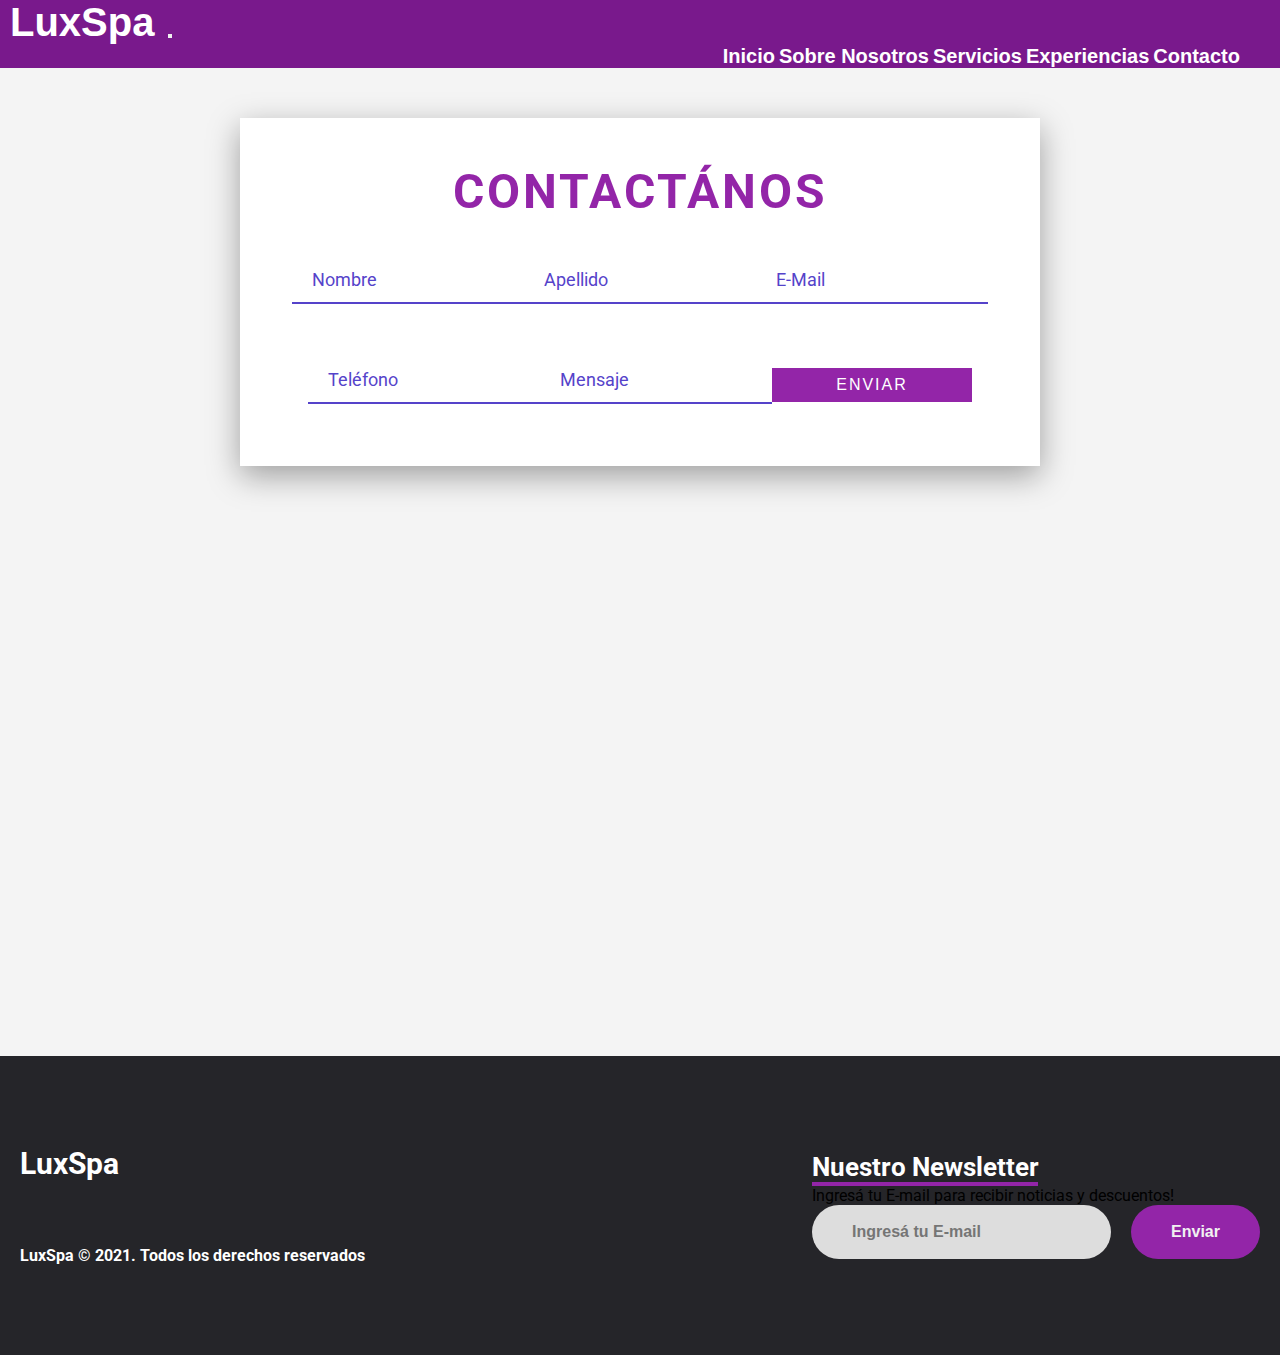
<file: contacto.html>
<!DOCTYPE html>
<html lang="es">
<head>
    <meta charset="UTF-8">
    <meta http-equiv="X-UA-Compatible" content="IE=edge">
    <meta name="viewport" content="width=device-width, initial-scale=1.0">
    <meta name="description" content="LuxSpa es un spa que ofrece tratamientos de última generación, como masajes, faciales, manicura, pedicura, extensiones de pestañas, entre otros (consultar servicios). Todo con el fin de que el cliente se relaje y disfrute de nuestros servicios.">
    <meta name="keywords" content="SPA, MANOS, PIES, MASAJES, BELLEZA, UÑAS, SERVICIOS">
    
    <!-- CSS only BOOTSTRAP -->
    <link href="https://cdn.jsdelivr.net/npm/bootstrap@5.0.0-beta2/dist/css/bootstrap.min.css" rel="stylesheet" integrity="sha384-BmbxuPwQa2lc/FVzBcNJ7UAyJxM6wuqIj61tLrc4wSX0szH/Ev+nYRRuWlolflfl" crossorigin="anonymous">

    <!--CDN FONT Y ANIMATE-->
    <link rel="preconnect" href="https://fonts.gstatic.com">
    <link href="https://fonts.googleapis.com/css2?family=Lato&family=Open+Sans:wght@300&family=Roboto&display=swap" rel="stylesheet">
    <link rel="stylesheet" href="https://cdnjs.cloudflare.com/ajax/libs/animate.css/4.1.1/animate.min.css"/>
    <link rel="stylesheet" href="https://use.fontawesome.com/releases/v5.15.2/css/all.css" integrity="sha384-vSIIfh2YWi9wW0r9iZe7RJPrKwp6bG+s9QZMoITbCckVJqGCCRhc+ccxNcdpHuYu" crossorigin="anonymous">

    <!--CSS-->
    <link rel="stylesheet" href="style.css">

    <title>LuxSpa | contacto</title>
</head>

<body class="bodyContacto">
  <nav class="navbar navbar-expand-lg navbar-dark bg-custom">
    <div class="container-fluid">
      <a class="navbar-brand logo" href="index.html">LuxSpa</a>
      <button class="navbar-toggler" type="button" data-bs-toggle="collapse" data-bs-target="#navbarNavAltMarkup" aria-controls="navbarNavAltMarkup" aria-expanded="false" aria-label="Toggle navigation">
        <span class="navbar-toggler-icon"></span>
      </button>
      <div class="collapse navbar-collapse menu" id="navbarNavAltMarkup">
        <div class="navbar-nav">
          <a class="nav-link itemNav" href="index.html">Inicio</a>
          <a class="nav-link itemNav"  href="nosotros.html">Sobre Nosotros</a>
          <a class="nav-link itemNav" href="servicios.html">Servicios</a>
          <a class="nav-link itemNav" href="experiencias.html">Experiencias</a>
          <a class="nav-link itemNav active" aria-current="page" href="contacto.html">Contacto</a>
          
        </div>
      </div>
    </div>
  </nav>

<main class="pageContent">
  <section class="get_in_touch">
    <h1 class="title">Contactános</h1>

    <div class="container">
      <div class="contact-form row">
        <div class="form-field col-lg-6">
          <input id="name" class="input-text" type="text" name="">
          <label for="name" class="label">Nombre</label>
        </div>

        <div class="form-field col-lg-6">
          <input id="apellido" class="input-text" type="text" name="">
          <label for="apellido" class="label">Apellido</label>
        </div>

        <div class="form-field col-lg-6">
          <input id="email" class="input-text" type="email" name="">
          <label for="email" class="label">E-mail</label>
        </div>

        <div class="form-field col-lg-6">
          <input id="phone" class="input-text" type="phone" name="">
          <label for="phone" class="label">Teléfono</label>
        </div>

        <div class="form-field col-lg-12">
          <input id="message" class="input-text" type="text" name="">
          <label for="message" class="label">Mensaje</label>
        </div>

        <div class="form-field col-lg-12">
          <input class="submit-btn" type="submit" value="Enviar" name="">
          
        </div>
      </div>
    </div>
  </section>

</main>

<br>
<br>

<footer>
  <div class="footer-container">
       <div class="left-col">
         
         <a href="index.html" class="logoFooter">LuxSpa</a>
         
         <div class="social-media">
           <a href="#"><i class="fab fa-facebook-f"></i></a>
           <a href="#"><i class="fab fa-instagram"></i></a>
           <a href="#"><i class="fab fa-pinterest"></i></a>
           <a href="#"><i class="fab fa-twitter"></i></a>
         </div>

         <p class="rights-text">LuxSpa &copy; 2021. Todos los derechos reservados</p>
       </div>

       <div class="right-col">
         <h2>Nuestro Newsletter</h2>
         <div class="border"></div>
         <p class="textoNewsletter">Ingresá tu E-mail para recibir noticias y descuentos!</p>
         <form action="" class="newsletter-form">
           <input type="email" class="txtb" placeholder="Ingresá tu E-mail">
           <input type="submit" class="btnN" value="Enviar">
         </form>
       </div>
  </div>

</footer>


<!-- JavaScript Bundle with Popper -->
<script src="https://cdn.jsdelivr.net/npm/bootstrap@5.0.0-beta2/dist/js/bootstrap.bundle.min.js" integrity="sha384-b5kHyXgcpbZJO/tY9Ul7kGkf1S0CWuKcCD38l8YkeH8z8QjE0GmW1gYU5S9FOnJ0" crossorigin="anonymous"></script>
</body>


</body>


</html>
</file>
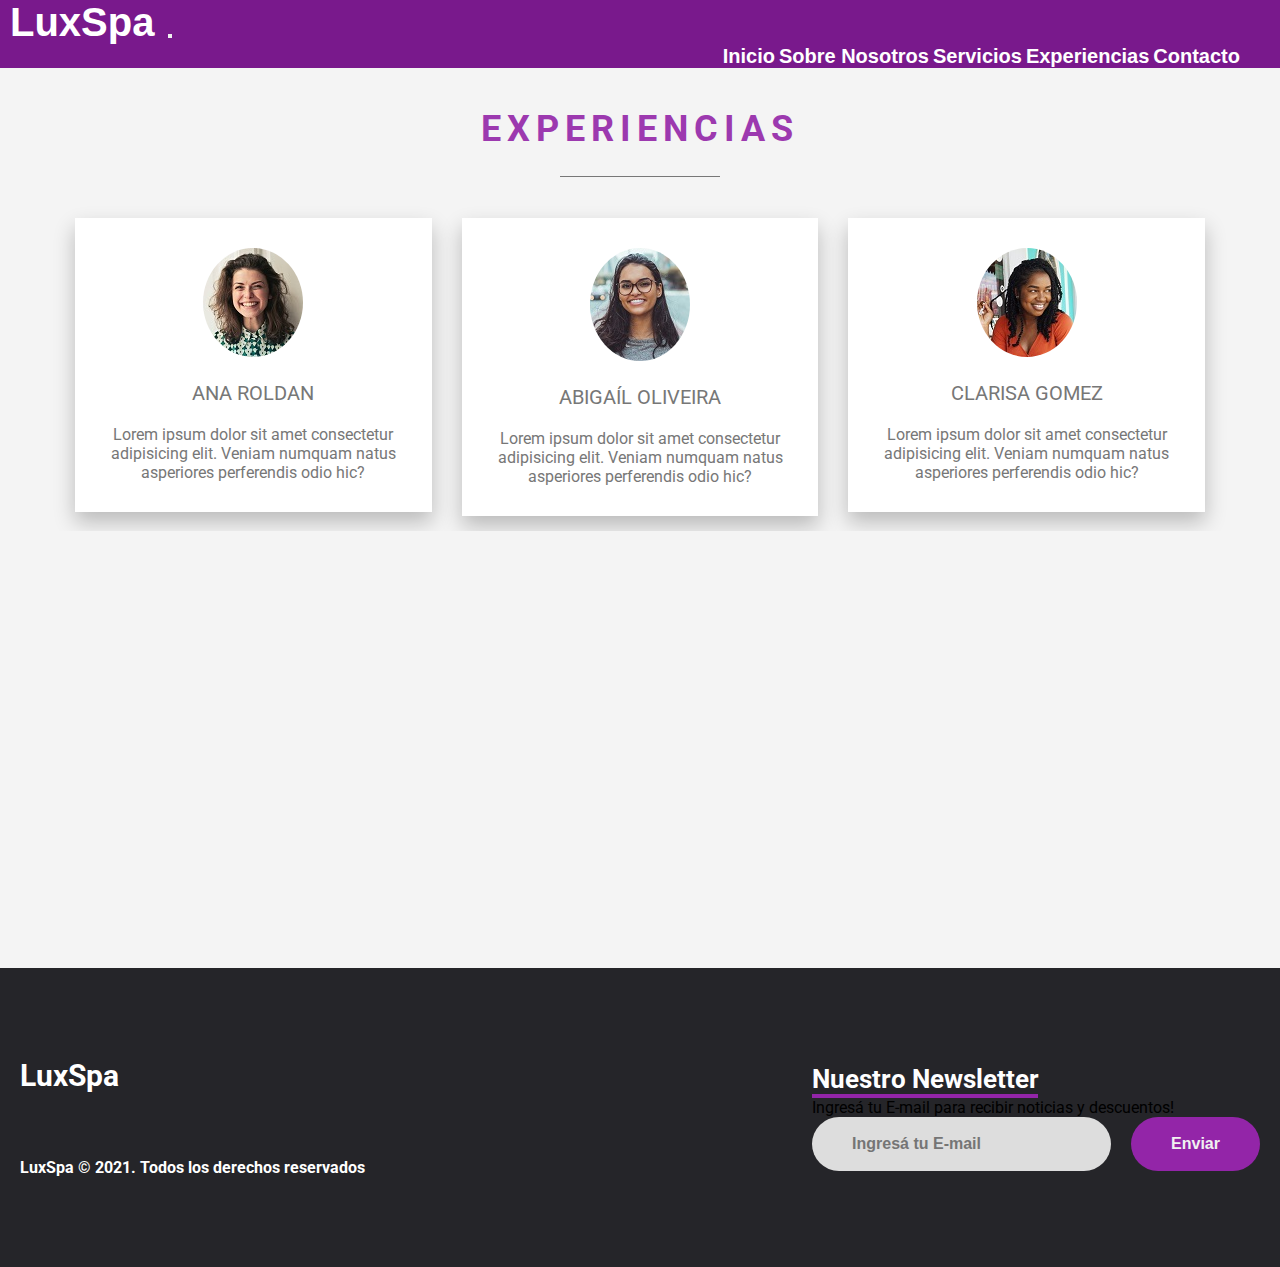
<file: experiencias.html>
<!DOCTYPE html>
<html lang="es">
<head>
    <meta charset="UTF-8">
    <meta http-equiv="X-UA-Compatible" content="IE=edge">
    <meta name="viewport" content="width=device-width, initial-scale=1.0">
    <meta name="description" content="LuxSpa es un spa que ofrece tratamientos de última generación, como masajes, faciales, manicura, pedicura, extensiones de pestañas, entre otros (consultar servicios). Todo con el fin de que el cliente se relaje y disfrute de nuestros servicios.">
    <meta name="keywords" content="SPA, MANOS, PIES, MASAJES, BELLEZA, UÑAS, SERVICIOS">
    
    <!-- CSS only BOOTSTRAP -->
    <link href="https://cdn.jsdelivr.net/npm/bootstrap@5.0.0-beta2/dist/css/bootstrap.min.css" rel="stylesheet" integrity="sha384-BmbxuPwQa2lc/FVzBcNJ7UAyJxM6wuqIj61tLrc4wSX0szH/Ev+nYRRuWlolflfl" crossorigin="anonymous">

    <!--CDN FONT Y ANIMATE-->
    <link rel="preconnect" href="https://fonts.gstatic.com">
    <link href="https://fonts.googleapis.com/css2?family=Lato&family=Open+Sans:wght@300&family=Roboto&display=swap" rel="stylesheet">
    <link rel="stylesheet" href="https://cdnjs.cloudflare.com/ajax/libs/animate.css/4.1.1/animate.min.css"/>
    <link rel="stylesheet" href="https://use.fontawesome.com/releases/v5.15.2/css/all.css" integrity="sha384-vSIIfh2YWi9wW0r9iZe7RJPrKwp6bG+s9QZMoITbCckVJqGCCRhc+ccxNcdpHuYu" crossorigin="anonymous">

    <!--CSS-->
    <link rel="stylesheet" href="style.css">

    <title>LuxSpa | experiencias</title>
</head>

<body class="bodyExperiencias">
  <nav class="navbar navbar-expand-lg navbar-dark bg-custom">
    <div class="container-fluid">
      <a class="navbar-brand logo" href="index.html">LuxSpa</a>
      <button class="navbar-toggler" type="button" data-bs-toggle="collapse" data-bs-target="#navbarNavAltMarkup" aria-controls="navbarNavAltMarkup" aria-expanded="false" aria-label="Toggle navigation">
        <span class="navbar-toggler-icon"></span>
      </button>
      <div class="collapse navbar-collapse menu" id="navbarNavAltMarkup">
        <div class="navbar-nav">
          <a class="nav-link itemNav" href="index.html">Inicio</a>
          <a class="nav-link itemNav"  href="nosotros.html">Sobre Nosotros</a>
          <a class="nav-link itemNav" href="servicios.html">Servicios</a>
          <a class="nav-link itemNav active" aria-current="page" href="experiencias.html">Experiencias</a>
          <a class="nav-link itemNav" href="contacto.html">Contacto</a>
          
        </div>
      </div>
    </div>
  </nav>


<main class="pageContent mainExperiencias">
  <div class="testimonials">
    <div class="inner">
      <h1 class="h1Experiencias">Experiencias</h1>
      <div class="borderExperiencias"></div>

      <div class="row">
        <div class="col">
          <div class="testimonialMini">
            <img src="multimedia/testimonial1.jpg" alt="">
            <div class="name">Ana Roldan</div>
            <div class="stars">
              <i class="fas fa-star"></i>
              <i class="fas fa-star"></i>
              <i class="fas fa-star"></i>
              <i class="fas fa-star"></i>
              <i class="fas fa-star"></i>
            </div>

            <p>Lorem ipsum dolor sit amet consectetur adipisicing elit. Veniam numquam natus asperiores perferendis odio hic?</p>

          </div>
        </div>


        <div class="col">
          <div class="testimonialMini">
            <img src="multimedia/testimonial2.jpg" alt="">
            <div class="name">Abigaíl Oliveira</div>
            <div class="stars">
              <i class="fas fa-star"></i>
              <i class="fas fa-star"></i>
              <i class="fas fa-star"></i>
              <i class="fas fa-star"></i>
              <i class="fas fa-star"></i>
            </div>

            <p>Lorem ipsum dolor sit amet consectetur adipisicing elit. Veniam numquam natus asperiores perferendis odio hic?</p>

          </div>
        </div>



        <div class="col">
          <div class="testimonialMini">
            <img src="multimedia/testimonial3.jpg" alt="">
            <div class="name">Clarisa Gomez</div>
            <div class="stars">
              <i class="fas fa-star"></i>
              <i class="fas fa-star"></i>
              <i class="fas fa-star"></i>
              <i class="far fa-star"></i>
              <i class="far fa-star"></i>
            </div>

            <p>Lorem ipsum dolor sit amet consectetur adipisicing elit. Veniam numquam natus asperiores perferendis odio hic?</p>

          </div>
        </div>


      </div>


    </div>
  </div>
</main>

<footer>
  <div class="footer-container">
       <div class="left-col">
         
         <a href="index.html" class="logoFooter">LuxSpa</a>
         
         <div class="social-media">
           <a href="#"><i class="fab fa-facebook-f"></i></a>
           <a href="#"><i class="fab fa-instagram"></i></a>
           <a href="#"><i class="fab fa-pinterest"></i></a>
           <a href="#"><i class="fab fa-twitter"></i></a>
         </div>

         <p class="rights-text">LuxSpa &copy; 2021. Todos los derechos reservados</p>
       </div>

       <div class="right-col">
         <h2>Nuestro Newsletter</h2>
         <div class="border"></div>
         <p class="textoNewsletter">Ingresá tu E-mail para recibir noticias y descuentos!</p>
         <form action="" class="newsletter-form">
           <input type="email" class="txtb" placeholder="Ingresá tu E-mail">
           <input type="submit" class="btnN" value="Enviar">
         </form>
       </div>
  </div>

</footer>
    
<!-- JavaScript Bundle with Popper -->
<script src="https://cdn.jsdelivr.net/npm/bootstrap@5.0.0-beta2/dist/js/bootstrap.bundle.min.js" integrity="sha384-b5kHyXgcpbZJO/tY9Ul7kGkf1S0CWuKcCD38l8YkeH8z8QjE0GmW1gYU5S9FOnJ0" crossorigin="anonymous"></script>
</body>


</body>


</html>
</file>
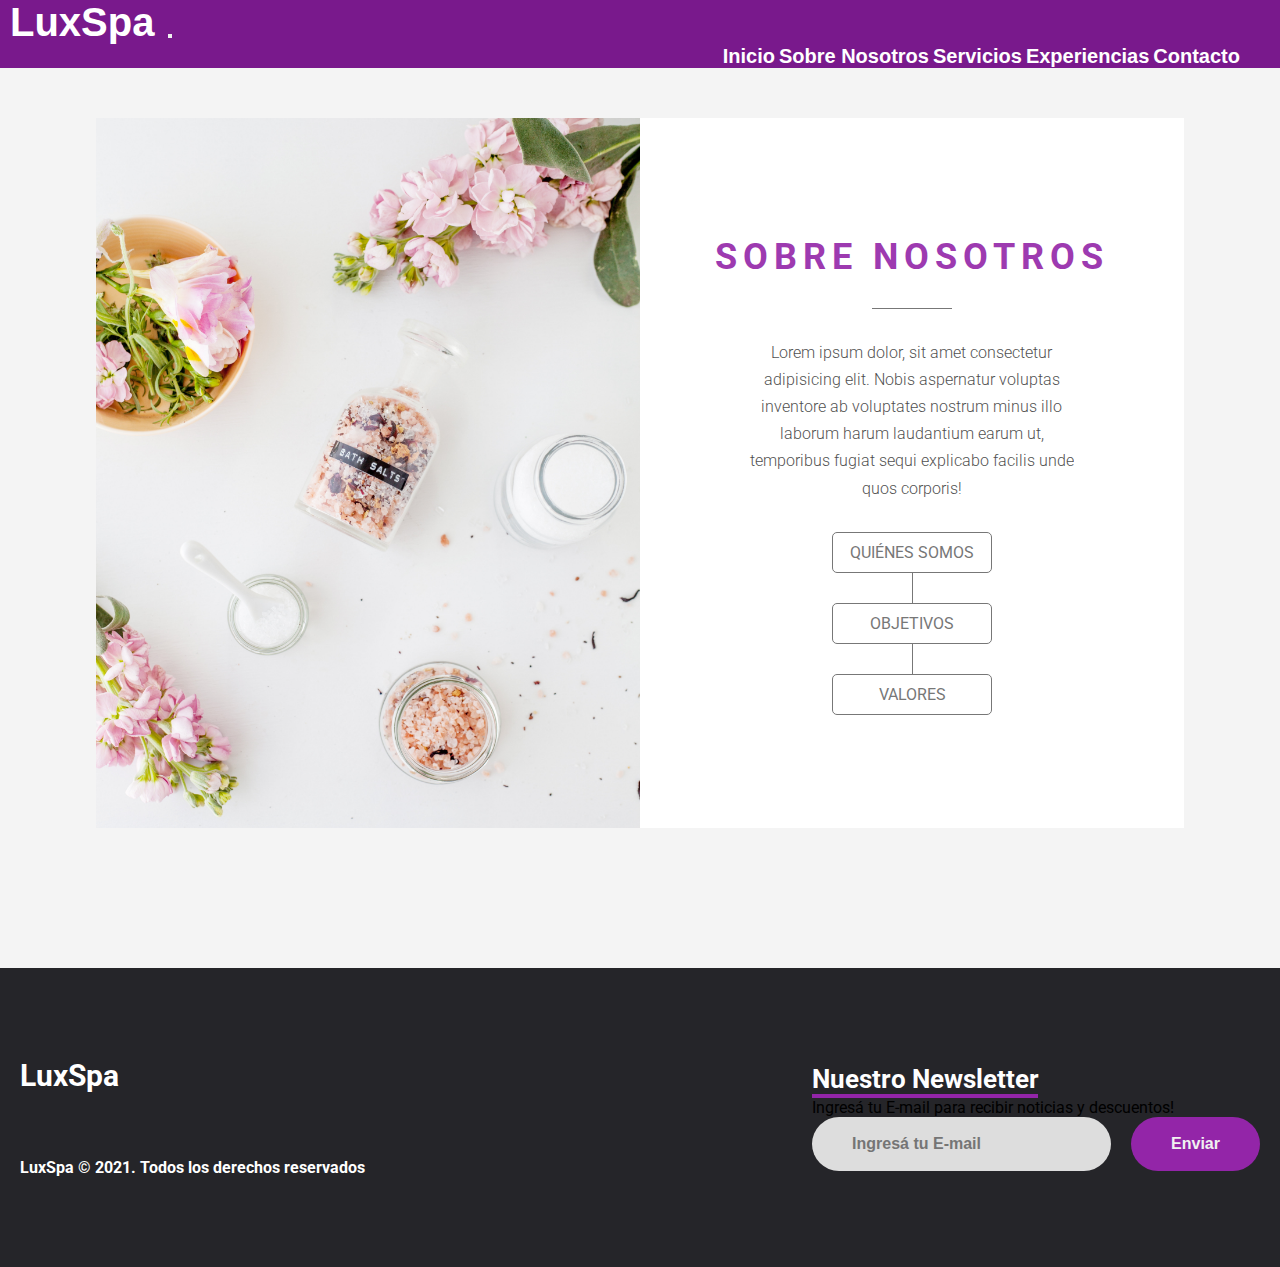
<file: nosotros.html>
<!DOCTYPE html>
<html lang="es">
<head>
    <meta charset="UTF-8">
    <meta http-equiv="X-UA-Compatible" content="IE=edge">
    <meta name="viewport" content="width=device-width, initial-scale=1.0">
    <meta name="description" content="LuxSpa es un spa que ofrece tratamientos de última generación, como masajes, faciales, manicura, pedicura, extensiones de pestañas, entre otros (consultar servicios). Todo con el fin de que el cliente se relaje y disfrute de nuestros servicios.">
    <meta name="keywords" content="SPA, MANOS, PIES, MASAJES, BELLEZA, UÑAS, SERVICIOS">
    
    <!-- CSS only BOOTSTRAP -->
    <link href="https://cdn.jsdelivr.net/npm/bootstrap@5.0.0-beta2/dist/css/bootstrap.min.css" rel="stylesheet" integrity="sha384-BmbxuPwQa2lc/FVzBcNJ7UAyJxM6wuqIj61tLrc4wSX0szH/Ev+nYRRuWlolflfl" crossorigin="anonymous">

    <!--CDN FONT Y ANIMATE-->
    <link rel="preconnect" href="https://fonts.gstatic.com">
    <link href="https://fonts.googleapis.com/css2?family=Lato&family=Open+Sans:wght@300&family=Roboto&display=swap" rel="stylesheet">
    <link rel="stylesheet" href="https://cdnjs.cloudflare.com/ajax/libs/animate.css/4.1.1/animate.min.css"/>
    <link rel="stylesheet" href="https://use.fontawesome.com/releases/v5.15.2/css/all.css" integrity="sha384-vSIIfh2YWi9wW0r9iZe7RJPrKwp6bG+s9QZMoITbCckVJqGCCRhc+ccxNcdpHuYu" crossorigin="anonymous">

    <!--CSS-->
    <link rel="stylesheet" href="style.css">

    <title>LuxSpa | sobre nosotros</title>
</head>

<body class="bodyNosotros">
  <nav class="navbar navbar-expand-lg navbar-dark bg-custom">
    <div class="container-fluid">
      <a class="navbar-brand logo" href="index.html">LuxSpa</a>
      <button class="navbar-toggler" type="button" data-bs-toggle="collapse" data-bs-target="#navbarNavAltMarkup" aria-controls="navbarNavAltMarkup" aria-expanded="false" aria-label="Toggle navigation">
        <span class="navbar-toggler-icon"></span>
      </button>
      <div class="collapse navbar-collapse menu" id="navbarNavAltMarkup">
        <div class="navbar-nav">
          <a class="nav-link itemNav" href="index.html">Inicio</a>
          <a class="nav-link itemNav active" aria-current="page" href="nosotros.html">Sobre Nosotros</a>
          <a class="nav-link itemNav" href="servicios.html">Servicios</a>
          <a class="nav-link itemNav" href="experiencias.html">Experiencias</a>
          <a class="nav-link itemNav" href="contacto.html">Contacto</a>
          
        </div>
      </div>
    </div>
  </nav>

  <main class="pageContent mainNosotros">
    <section class="sectionNosotros">
      <div class = "image">
          <!-- imágen acá -->
      </div>

      <div class = "content">
          <h2 class="tituloNosotros">Sobre Nosotros</h2>
          <span><!-- line here --></span>

          <p>Lorem ipsum dolor, sit amet consectetur adipisicing elit. Nobis aspernatur voluptas inventore ab voluptates nostrum minus illo laborum harum laudantium earum ut, temporibus fugiat sequi explicabo facilis unde quos corporis!</p>

          <ul class = "links">
              <li><a href = "#">Quiénes somos</a></li>

              <div class = "vertical-line"></div>

              <li><a href = "#">Objetivos</a></li>

              <div class = "vertical-line"></div>
              
              <li><a href = "#">Valores</a></li>
          </ul>

          <ul class = "icons">
              <li>
                  <i class = "fa fa-twitter"></i>
              </li>
              <li>
                  <i class = "fa fa-facebook"></i>
              </li>
              <li>
                  <i class = "fa fa-github"></i>
              </li>
              <li>
                  <i class = "fa fa-pinterest"></i>
              </li>
          </ul>
      </div>
  </section>
  </main>
  
  
  <footer>
    <div class="footer-container">
         <div class="left-col">
           
           <a href="index.html" class="logoFooter">LuxSpa</a>
           
           <div class="social-media">
             <a href="#"><i class="fab fa-facebook-f"></i></a>
             <a href="#"><i class="fab fa-instagram"></i></a>
             <a href="#"><i class="fab fa-pinterest"></i></a>
             <a href="#"><i class="fab fa-twitter"></i></a>
           </div>
  
           <p class="rights-text">LuxSpa &copy; 2021. Todos los derechos reservados</p>
         </div>
  
         <div class="right-col">
           <h2>Nuestro Newsletter</h2>
           <div class="border"></div>
           <p class="textoNewsletter">Ingresá tu E-mail para recibir noticias y descuentos!</p>
           <form action="" class="newsletter-form">
             <input type="email" class="txtb" placeholder="Ingresá tu E-mail">
             <input type="submit" class="btnN" value="Enviar">
           </form>
         </div>
    </div>
  
  </footer>



<!-- JavaScript Bundle with Popper -->
<script src="https://cdn.jsdelivr.net/npm/bootstrap@5.0.0-beta2/dist/js/bootstrap.bundle.min.js" integrity="sha384-b5kHyXgcpbZJO/tY9Ul7kGkf1S0CWuKcCD38l8YkeH8z8QjE0GmW1gYU5S9FOnJ0" crossorigin="anonymous"></script>
</body>


</html>
</file>
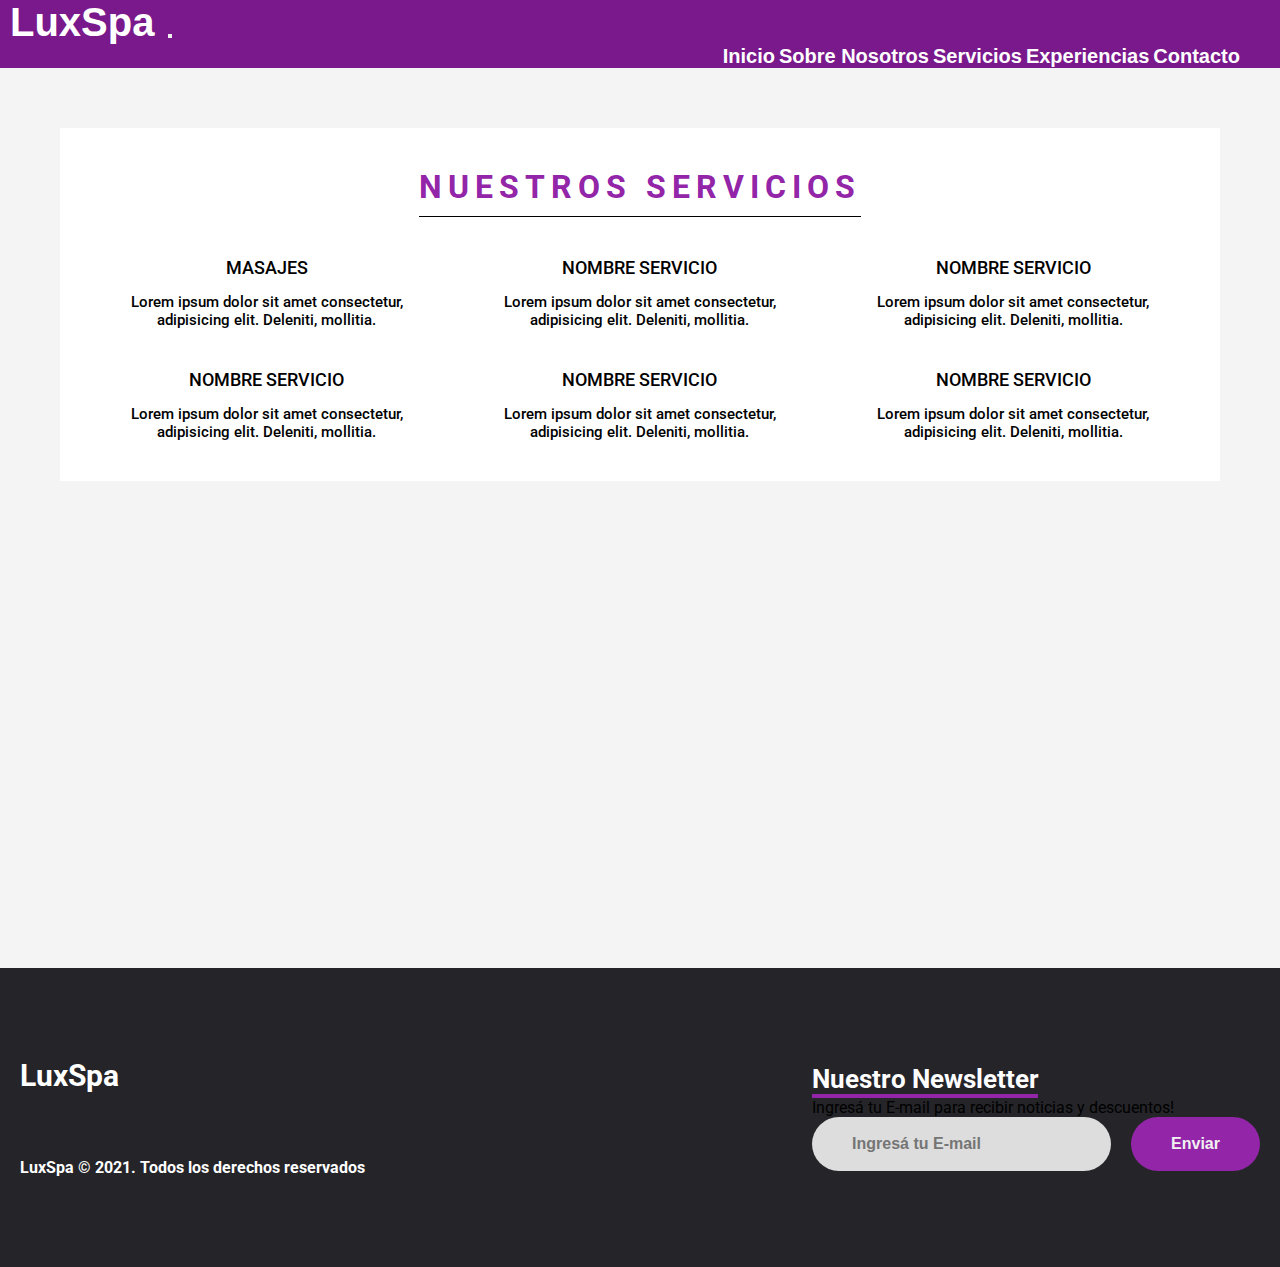
<file: servicios.html>
<!DOCTYPE html>
<html lang="es">
<head>
    <meta charset="UTF-8">
    <meta http-equiv="X-UA-Compatible" content="IE=edge">
    <meta name="viewport" content="width=device-width, initial-scale=1.0">
    <meta name="description" content="LuxSpa es un spa que ofrece tratamientos de última generación, como masajes, faciales, manicura, pedicura, extensiones de pestañas, entre otros (consultar servicios). Todo con el fin de que el cliente se relaje y disfrute de nuestros servicios.">
    <meta name="keywords" content="SPA, MANOS, PIES, MASAJES, BELLEZA, UÑAS, SERVICIOS">
    
    <!-- CSS only BOOTSTRAP -->
    <link href="https://cdn.jsdelivr.net/npm/bootstrap@5.0.0-beta2/dist/css/bootstrap.min.css" rel="stylesheet" integrity="sha384-BmbxuPwQa2lc/FVzBcNJ7UAyJxM6wuqIj61tLrc4wSX0szH/Ev+nYRRuWlolflfl" crossorigin="anonymous">

    <!--CDN FONT Y ANIMATE-->
    <link rel="preconnect" href="https://fonts.gstatic.com">
    <link href="https://fonts.googleapis.com/css2?family=Lato&family=Open+Sans:wght@300&family=Roboto&display=swap" rel="stylesheet">
    <link rel="stylesheet" href="https://cdnjs.cloudflare.com/ajax/libs/animate.css/4.1.1/animate.min.css"/>
    <link rel="stylesheet" href="https://use.fontawesome.com/releases/v5.15.2/css/all.css" integrity="sha384-vSIIfh2YWi9wW0r9iZe7RJPrKwp6bG+s9QZMoITbCckVJqGCCRhc+ccxNcdpHuYu" crossorigin="anonymous">

    <!--CSS-->
    <link rel="stylesheet" href="style.css">

    <title>LuxSpa | servicios</title>
</head>

<body>
  <nav class="navbar navbar-expand-lg navbar-dark bg-custom">
    <div class="container-fluid">
      <a class="navbar-brand logo" href="index.html">LuxSpa</a>
      <button class="navbar-toggler" type="button" data-bs-toggle="collapse" data-bs-target="#navbarNavAltMarkup" aria-controls="navbarNavAltMarkup" aria-expanded="false" aria-label="Toggle navigation">
        <span class="navbar-toggler-icon"></span>
      </button>
      <div class="collapse navbar-collapse menu" id="navbarNavAltMarkup">
        <div class="navbar-nav">
          <a class="nav-link itemNav" href="index.html">Inicio</a>
          <a class="nav-link itemNav"  href="nosotros.html">Sobre Nosotros</a>
          <a class="nav-link itemNav active" aria-current="page" href="servicios.html">Servicios</a>
          <a class="nav-link itemNav" href="experiencias.html">Experiencias</a>
          <a class="nav-link itemNav" href="contacto.html">Contacto</a>
          
        </div>
      </div>
    </div>
  </nav>

 <main class="pageContent mainServicios">
  <div class="servicios">
    <h1 class="h1Servicios">Nuestros Servicios</h1>
    <div class="cen">

      <div class="servicioMini">
        <i class="fas fa-angle-down"></i>
        <h2>Masajes</h2>
        <p>Lorem ipsum dolor sit amet consectetur, adipisicing elit. Deleniti, mollitia.</p>
      </div>

      <div class="servicioMini">
        <i class="fas fa-angle-down"></i>
        <h2>Nombre Servicio</h2>
        <p>Lorem ipsum dolor sit amet consectetur, adipisicing elit. Deleniti, mollitia.</p>
      </div>

      <div class="servicioMini">
        <i class="fas fa-angle-down"></i>
        <h2>Nombre Servicio</h2>
        <p>Lorem ipsum dolor sit amet consectetur, adipisicing elit. Deleniti, mollitia.</p>
      </div>

      <div class="servicioMini">
        <i class="fas fa-angle-down"></i>
        <h2>Nombre Servicio</h2>
        <p>Lorem ipsum dolor sit amet consectetur, adipisicing elit. Deleniti, mollitia.</p>
      </div>

      <div class="servicioMini">
        <i class="fas fa-angle-down"></i>
        <h2>Nombre Servicio</h2>
        <p>Lorem ipsum dolor sit amet consectetur, adipisicing elit. Deleniti, mollitia.</p>
      </div>

      <div class="servicioMini">
        <i class="fas fa-angle-down"></i>
        <h2>Nombre Servicio</h2>
        <p>Lorem ipsum dolor sit amet consectetur, adipisicing elit. Deleniti, mollitia.</p>
      </div>

    </div>
  </div>
</main>

<footer>
    <div class="footer-container">
         <div class="left-col">
           
           <a href="index.html" class="logoFooter">LuxSpa</a>
           
           <div class="social-media">
             <a href="#"><i class="fab fa-facebook-f"></i></a>
             <a href="#"><i class="fab fa-instagram"></i></a>
             <a href="#"><i class="fab fa-pinterest"></i></a>
             <a href="#"><i class="fab fa-twitter"></i></a>
           </div>
  
           <p class="rights-text">LuxSpa &copy; 2021. Todos los derechos reservados</p>
         </div>
  
         <div class="right-col">
           <h2>Nuestro Newsletter</h2>
           <div class="border"></div>
           <p class="textoNewsletter">Ingresá tu E-mail para recibir noticias y descuentos!</p>
           <form action="" class="newsletter-form">
             <input type="email" class="txtb" placeholder="Ingresá tu E-mail">
             <input type="submit" class="btnN" value="Enviar">
           </form>
         </div>
    </div>
  
  </footer>


<!-- JavaScript Bundle with Popper -->
<script src="https://cdn.jsdelivr.net/npm/bootstrap@5.0.0-beta2/dist/js/bootstrap.bundle.min.js" integrity="sha384-b5kHyXgcpbZJO/tY9Ul7kGkf1S0CWuKcCD38l8YkeH8z8QjE0GmW1gYU5S9FOnJ0" crossorigin="anonymous"></script>
</body>


</body>


</html>
</file>
<file: style.css>
/*
.bg{
    border: solid black 1px;
}
*/

* {
    padding: 0;
    margin: 0;
    text-decoration: none;
    list-style: none;
    box-sizing: border-box;
}

body{
    font-family: 'Roboto';
}


/*INICIO INDEX*/
.carousel-item {
    height: 100vh;
    min-height: 300px;
    background: no-repeat scroll center scroll;
    -webkit-background-size: cover;
    background-size: cover;
}
.carousel-item::before {
    content: "";
    display: block;
    position: absolute;
    top: 0;
    left: 0;
    bottom: 0;
    right: 0;
    background: rgba(0, 0, 0, 0.603);
    opacity: 0.2;
}
.carousel-caption {
    bottom: 180px;
    padding-left: 100px;
    padding-right: 100px;
}
.carousel-caption h5 {
    font-size: 80px;
    font-weight: 700;
}
.carousel-caption p {
    font-size: 20px;
    top: 3rem;
    font-weight: bold;
}
.slider-btn {
    margin-top: 30px;
}
.slider-btn .btn {
    background-color: #79198c;
    color: white;
    border-radius: 2;
    padding: 1.2rem 1.5rem;
    font-size: 1rem;
    margin-right: 20px;
}
.aBoton {
    text-decoration: none;
    color: #000;
    font-size: 18px;
    font-weight: 600;
}
.aBoton:hover {
    color: white;
}
/*FIN INDEX*/

/*NAVEGADOR*/
.navbar-dark {
    background: #79198c;
}

.menu {
    display: flex;
    flex-direction: row;
    justify-content: flex-end;
    padding-right: 40px;
}

.itemNav {
    font-size: 20px;
    font-family: Arial, Helvetica, sans-serif;
    font-weight: bold;
    color: white;
}

.logo {
    padding: 10px;
    font-size: 40px;
    font-weight: bold;
    font-family: Arial, Helvetica, sans-serif;
    color: white !important;
}
/*FIN NAVEGADOR*/


.pageContent {
    min-height: 100vh;
}
/*INICIO FOOTER*/
footer {
    font-family: 'Roboto';
    background: #252529;
    padding: 90px 0;
}

.footer-container {
    max-width: 1300px;
    margin: auto;
    padding: 0 20px;
    display: flex;
    justify-content: space-between;
    align-items: center;
    flex-wrap: wrap-reverse;
}

.logoFooter {
    font-size: 30px;
    text-decoration: none;
    color: white;
    font-weight: bold;
}

.logoFooter:hover {
    color: #9325a8;
    transition: .2s;
}


.social-media {
    margin: 20px 0;
}

.social-media a {
    color: #9325a8;
    margin-right: 25px;
    font-size: 22px;
    text-decoration: none;
    transition: .3s linear;
}

.social-media a:hover {
    color: #6c237a;
}

.rights-text {
    color: white;
    font-weight: bold;
}

.right-col h2 {
    font-size: 26px;
    color: white;
}

.border {
    width: 226px;
    height: 4px;
    background: #9325a8;
}

.newsletter-form {
    display: flex;
    justify-content: center;
    align-items: center;
    flex-wrap: wrap;
}

.txtb {
    flex: 1;
    padding: 18px 40px;
    font-size: 16px;
    color: #293043;
    background: #ddd;
    border: none;
    font-weight: 700;
    outline: none;
    border-radius: 30px;
    min-width: 260px;
}

.btnN {
    padding: 18px 40px;
    font-size: 16px;
    color: #f1f1f1;
    background: #9325a8;
    border: none;
    font-weight: 700;
    outline: none;
    border-radius: 30px;
    margin-left: 20px;
    cursor: pointer;
    transition: opacity .3s linear;
}

.btnN:hover {
    opacity: .7;
}

.page-content {
    min-height: 100vh;
    font-size: 40px;
    display: flex;
    align-items: center;
    justify-content: center;
}

@media screen and (max-width:960px) {
    .footer-container{
      max-width: 600px;
    }
    .right-col{
      width: 100%;
      margin-bottom: 60px;
    }

    .left-col{
      width: 100%;
      text-align: center;
    }
}

@media screen and (max-width:700px) {
    .btnN{
      margin: 0;
      width: 100%;
      margin-top: 20px;
      }
}

/*FIN FOOTER*/

/*INICIO NOSOTROS*/
.bodyNosotros {
    font-family: 'Roboto';
    display: grid;
    background-color: #f4f4f4;
    align-content: center;
    min-height: 100vh;
}
.sectionNosotros {
    padding-top: 50px;
    padding-bottom: 50px;
    display: grid;
    grid-template-columns: 1fr 1fr;
    min-height: 90vh;
    width: 85vw;
    margin: 0 auto;
}
.tituloNosotros{
    color: #9325a8;
}
.image {
    background: url("nosotrosfoto.jpg") center/cover no-repeat;
}
.content {
    padding-top: 40px;
    background: #fff;
    display: flex;
    justify-content: center;
    flex-direction: column;
    align-items: center;
}
.content h2 {
    padding-top: 30px;
    text-transform: uppercase;
    font-size: 36px;
    letter-spacing: 6px;
    opacity: 0.9;
}
.content span {
    height: 0.5px;
    width: 80px;
    background: #777;
    margin: 30px 0;
}
.content p {
    padding-bottom: 15px;
    font-weight: 300;
    opacity: 0.7;
    width: 60%;
    text-align: center;
    margin: 0 auto;
    line-height: 1.7;
}
.links {
    margin: 15px 0;
}
.links li{
    border: 0.5px solid #777;
    list-style: none;
    border-radius: 5px;
    padding: 10px 15px;
    width: 160px;
    text-align: center;
}
.links li a {
    text-transform: uppercase;
    color: #777;
    text-decoration: none;
}
.links li:hover {
    border-color: #9325a8;
}
.links li:hover a {
    color :#9325a8;
}
.vertical-line {
    height: 30px;
    width: 0.5px;
    background: #777;
    margin: 0 auto;
}
.icons {
    display: flex;
    padding: 15px 0;
}
.icons li {
    display: block;
    padding: 5px;
    margin: 5px;
}
.icons li i {
    font-size: 26px;
    opacity: 0.8;
}
.icons li i:hover{
    color: #9325a8;
}


/*****************/

@media(max-width: 992px) {
    .sectionNosotros{
        grid-template-columns: 1fr;
        width: 100%;
    }
    .image{
        height: 100vh;
    }
    .content{
        height: 100vh;
    }
    .content h2{
        font-size: 20px;
        margin-top: 50px;
    }
    .content span{
        margin: 20px 0;
    }
    .content p{
        font-size: 14px;
    }
    .links li a{
        font-size: 14px;
    }
    .links{
        margin: 5px 0;
    }
    .links li{
        padding: 6px 10px;
    }
    .icons li i{
        font-size: 15px;
    }
}
/*FIN NOSOTROS*/

/*INICIO SERVICIOS*/
.mainServicios{
    padding-top: 60px;
    padding-bottom: 60px;
    font-family: 'Roboto';
    background: #f4f4f4;
}
.servicios{
    background: white;
    text-align: center;
    margin-left: 60px;
    margin-right: 60px;
}
.servicios h1{
    letter-spacing: 6px;
    color: #9325a8;
    display: inline-block;
    text-transform: uppercase;
    border-bottom: 1.5px solid black; /*sirve para subrayar*/
    padding-bottom: 10px;
    margin-top: 40px;
}
.cen{
    max-width: 1200px;
    margin: auto;
    overflow: hidden;
    padding: 20px;
}
.servicioMini{
    display: inline-block;
    width: calc(100% / 3);
    margin: 0 -2px;
    padding: 20px;
    box-sizing: border-box;
    cursor: pointer;
    transition: 0.4s;
}
.servicioMini:hover{
    background: #ad42c2;
}
.servicioMini i{
    color: #9325a8;
    font-size: 34px;
    margin-bottom: 30px;
}
.servicioMini h2{
    font-size: 18px;
    text-transform: uppercase;
    font-weight: 500;
    margin-bottom: 15px;
}
.servicioMini p{
    color: #000;
    font-size: 15px;
    font-weight: 500;
}
@media screen and (max-width: 500px){
    .servicioMini{
        width: 100%;
    }
}
/*FIN SERVICIOS*/

/*INICIO EXPERIENCIAS*/
.bodyExperiencias {
    background: #f4f4f4;
}

.testimonials {
    font-family: 'Roboto';
    padding: 40px 0;
    background: #f4f4f4;
    color: #777;
    text-align: center;
}

.h1Experiencias {
    color: #9325a8;
    text-transform: uppercase;
    font-size: 36px;
    letter-spacing: 6px;
    opacity: 0.9;
}

.borderExperiencias {
    width: 160px;
    height: 0.5px;
    background: #777;
    margin: 26px auto;
}

.inner {
    max-width: 1200px;
    margin: auto;
    overflow: hidden;
    padding: 0 20px;
}

.row {
    display: flex;
    flex-wrap: wrap;
    justify-content: center;
}

.col {
    flex: 33.33%;
    max-width: 33.33%;
    box-sizing: border-box;
    padding: 15px;
}

.testimonialMini {
    background: #fff;
    padding: 30px;
    box-shadow: 0 10px 20px 0px rgba(0, 0, 0, 0.24);
}

.testimonialMini img {
    border-radius: 50%;
}

.name {
    font-size: 20px;
    text-transform: uppercase;
    margin: 20px 0;
}

.stars {
    color: #9325a8;
    margin-bottom: 20px;
}

@media screen and (max-width: 960px) {
    .col{
        flex: 100%;
        max-width: 80%;
    }
}

@media screen and (max-width: 600px) {
    .col{
        flex: 100%;
        max-width: 100%;
    }
}

/*FIN EXPERIENCIAS*/

/*INICIO CONTACTO*/
.bodyContacto{
    background: #f4f4f4;
}
.get_in_touch {
    max-width: 800px;
    margin: 50px auto;
    position: relative;
    box-shadow: 0 10px 30px 0px rgba(0, 0, 0, 0.349);
    padding: 30px;
    background: white;
}
.get_in_touch .title {
    text-transform: uppercase;
    text-align: center;
    letter-spacing: 3px;
    font-size: 3em;
    line-height: 48px;
    padding-top: 20px;
    padding-bottom: 20px;
    color: #5543ca;
    background: #9325a8;
    -webkit-background-clip: text;
    -webkit-text-fill-color: transparent;
}
.contact-form .form-field {
    position: relative;
    margin: 32px 0;
}
.contact-form .input-text {
    display: block;
    width: 100%;
    height: 36px;
    border-width: 0 0 2px 0;
    border-color: #5543ca;
    font-size: 18px;
    line-height: 26px;
    font-weight: 400;
}
.contact-form .input-text:focus + .label,
.contact-form .input-text.not-empty + .label {
    transform: translateY(-24px);
}
.contact-form .input-text:focus {
    outline: none;
}
.contact-form .label {
    position: absolute;
    left: 20px;
    bottom: 11px;
    font-size: 18px;
    line-height: 26px;
    font-weight: 400;
    color: #5543ca;
    cursor: text;
    text-transform: capitalize;
    transition: transform 0.2s ease-in-out;
}
.contact-form .submit-btn {
    display: inline-block;
    background: #9325a8;
    color: #fff;
    text-transform: uppercase;
    letter-spacing: 2px;
    font-size: 16px;
    padding: 8px 16px;
    border: none;
    width: 200px;
    cursor: pointer;
}

.submit-btn:hover {
    color: black;
}
/*FIN CONTACTO*/
</file>
